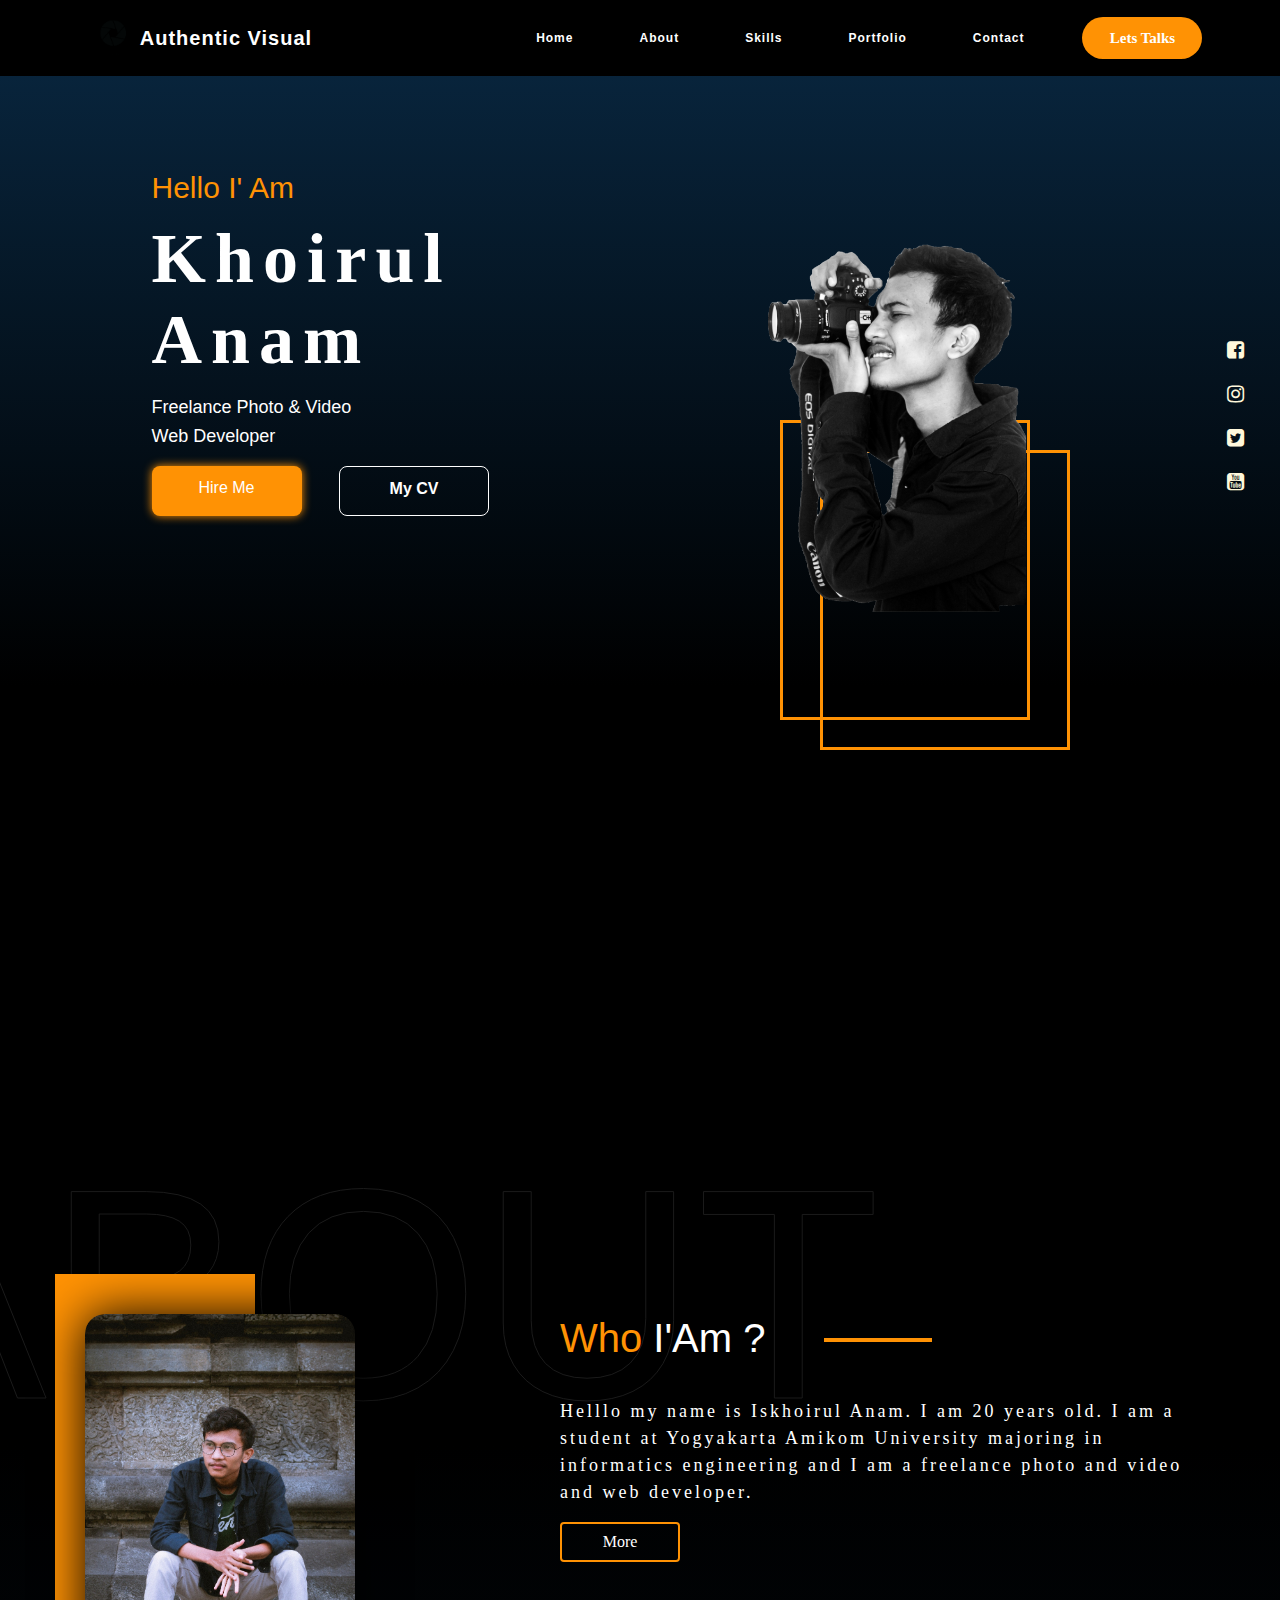
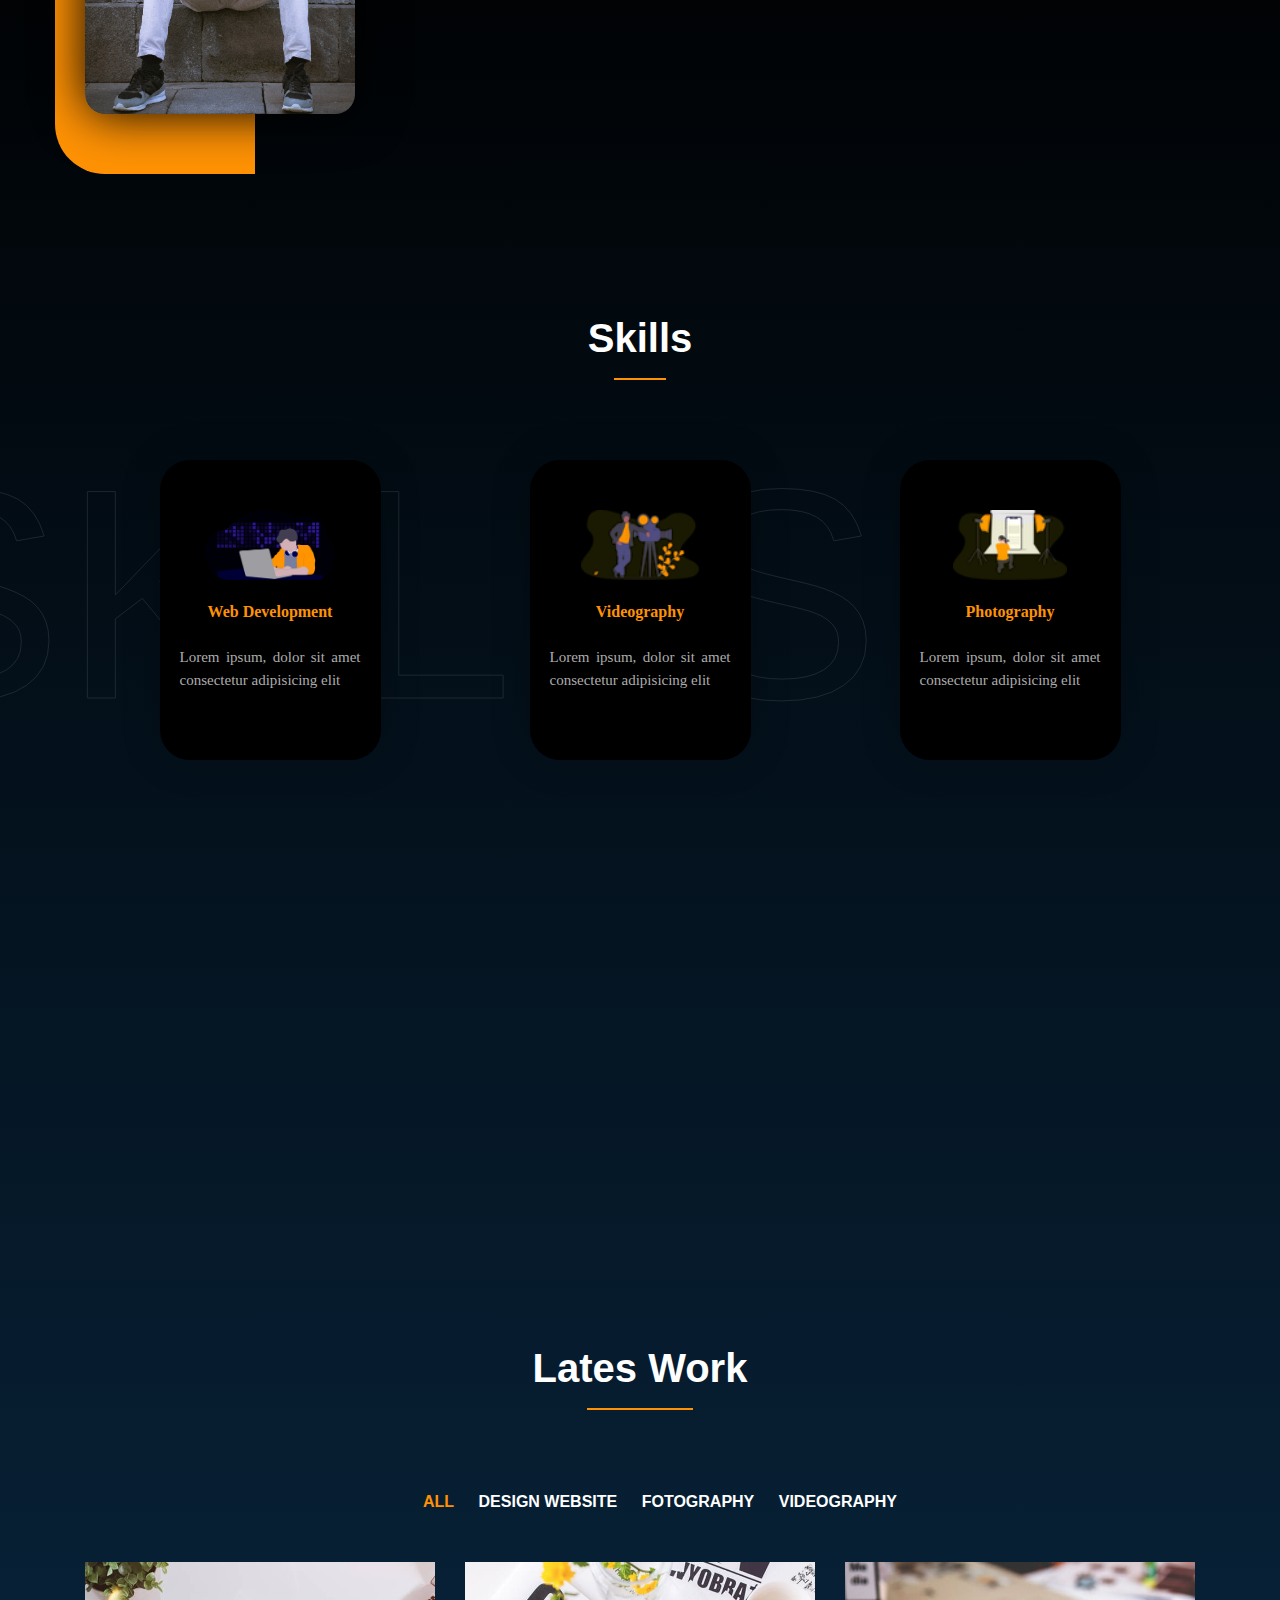
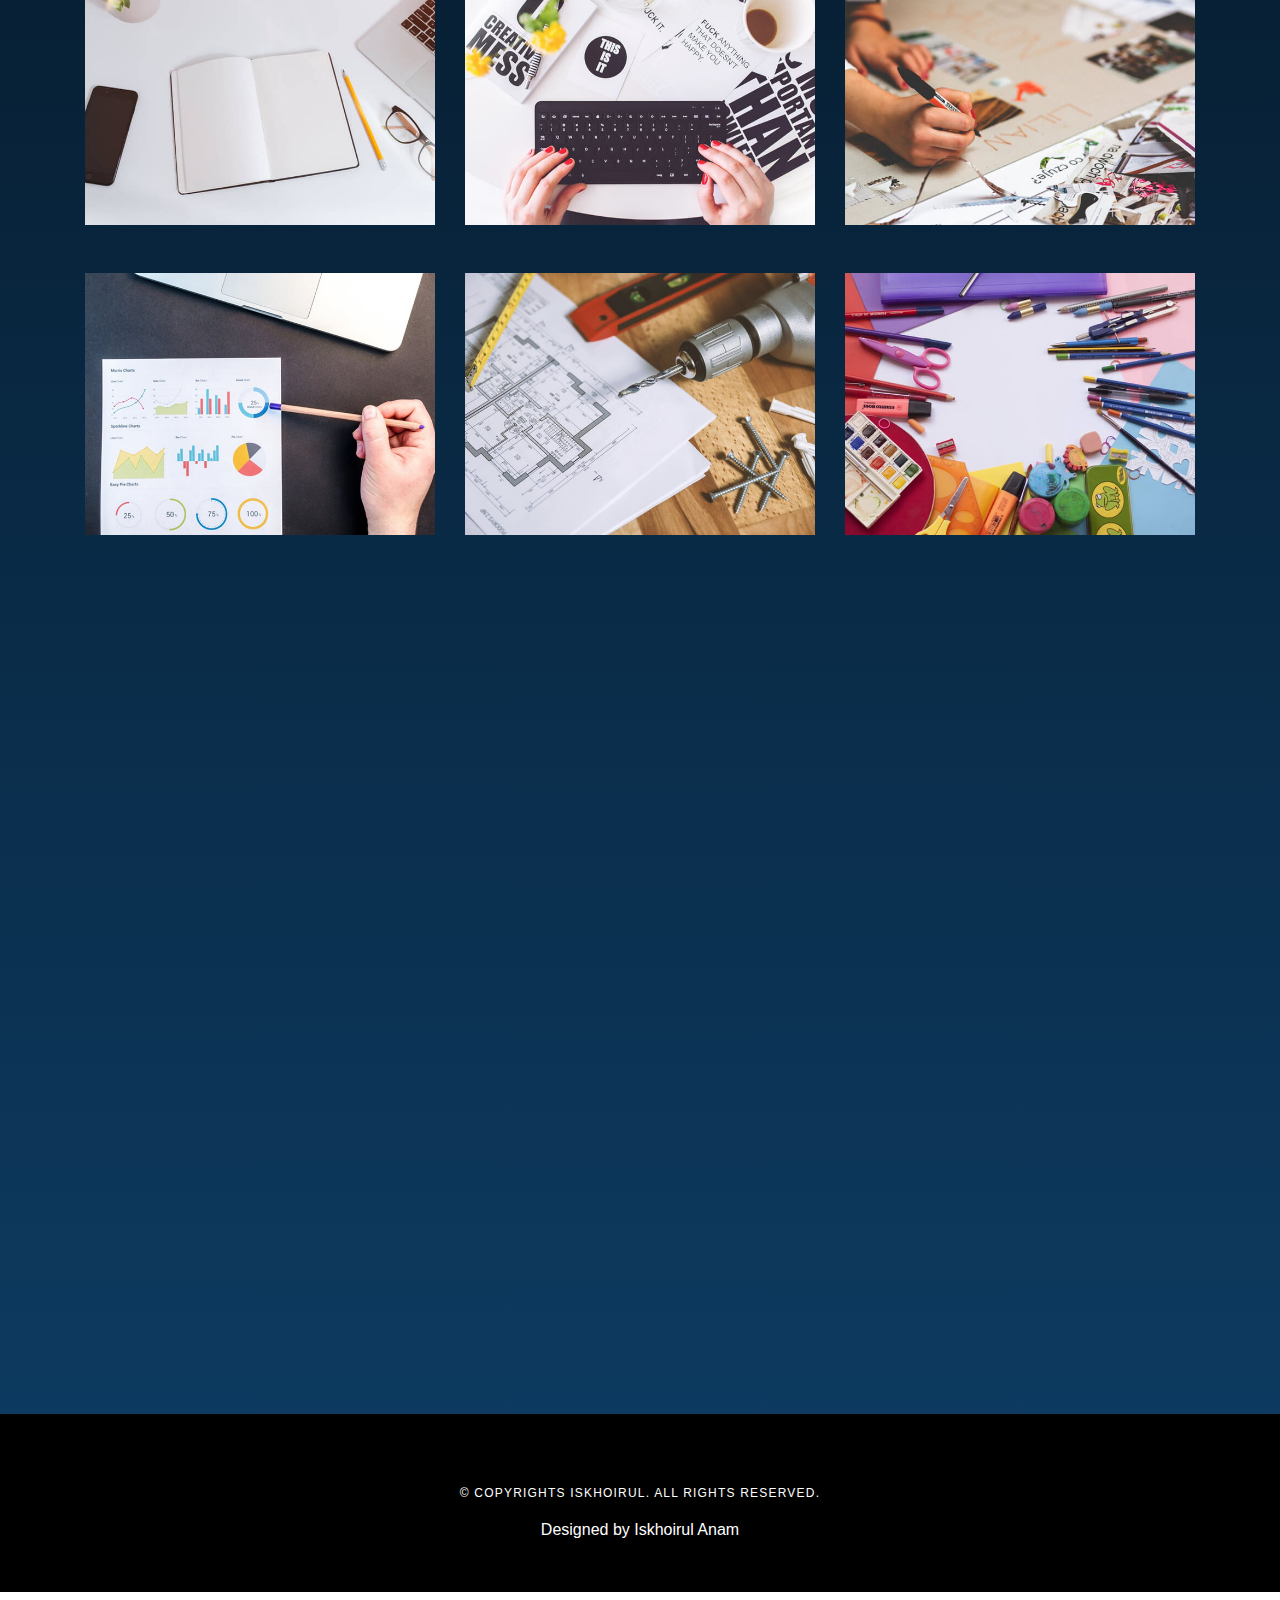
<file: index.html>
<html lang="en">

<head>
  <!-- Required meta tags -->
  <meta charset="utf-8">
  <meta name="viewport" content="width=device-width, initial-scale=1, shrink-to-fit=no">

  <!-- Bootstrap CSS -->

  <link rel="stylesheet" type="text/css" href="css/main.css">
  <link rel="stylesheet" type="text/css"
    href="https://stackpath.bootstrapcdn.com/font-awesome/4.7.0/css/font-awesome.min.css">
  <link rel="stylesheet" type="text/css" href="css/bootstrap.min.css">
  <script src="js/script.js"></script>
  <title>Authentic Visual</title>
</head>

<body>
  <!-- nav -->

  <nav class="navbar navbar-expand-lg fixed-top" id="navbar">
    <div class="container">
      <img src="img/logo anm-01.png">
      <a class="navbar-brand" href="#">Authentic Visual</a>
      <button class="navbar-toggler" type="button" data-toggle="collapse" data-target="#navbarNavAltMarkup"
        aria-controls="navbarNavAltMarkup" aria-expanded="false" aria-label="Toggle navigation">
        <span class="navbar-toggler-icon"></span>
      </button>
      <div class="collapse navbar-collapse" id="navbarNavAltMarkup">
        <div class="navbar-nav ml-auto">
          <a class="nav-item nav-link active" href="#">Home <span class="sr-only">(current)</span></a>
          <a class="nav-item nav-link" href="#">About</a>
          <a class="nav-item nav-link" href="#">Skills</a>
          <a class="nav-item nav-link" href="#">Portfolio</a>
          <a class="nav-item nav-link" href="contact.html">Contact</a>
        </div>

        <button type="button" class="btn btn-primary">Lets Talks</a></button>
      </div>
    </div>
  </nav>

  <!-- akhir nav -->

  <!-- header -->
  <section id=welcome-section>
    <header class="banner">

      <div class="container">
        <div class="row  justify-content-center">
          <div class="col-9 col-sm-4 col-md-6 col-lg-5 text-white">
            <h1 class="hello">Hello I' Am</h1>
            <p class="name">Khoirul </p>
            <p class="name">Anam</p>

            <p class="job">Freelance Photo & Video</p>
            <p class="job">Web Developer</p>

            <div class="row">
              <div class="col">
                <div class="hire"><a href="" class="btn text-white">Hire Me</a></div>
              </div>
              <div class="col">
                <div class="cv"><a href="https://github.com/iskhoirulanam" class="btn">My CV</a></div>
              </div>
            </div>
          </div>
          <div class="col-3 col-sm-6 col-md-4 col-lg-4 d-none d-sm-block offset-1">
            <img src="img/foto1.png" class="img-fluid gambar">

          </div>


          <div class="social-icons">
            <ul>
              <li><i class="fa fa-facebook-square"></i></li>
              <li><i class="fa fa-instagram"></i></li>
              <li><i class="fa fa-twitter-square"></i></li>
              <li><i class="fa fa-youtube-square"></i></li>
            </ul>
          </div>
        </div>
      </div>
      <div class="kotak"></div>
      <div class="kotak1"></div>



    </header>
  </section>


  <!-- Akhir Header -->

  <!-- Awal About -->
  <section class="bg">
    <h1 class="text-border-about">ABOUT</h1>
    <div class="about">

      <div class="container">
        <div class="row">
          <div class="col-md-5 content">
            <img src="img/foto2.jpg">
            <div class="kotak"></div>
          </div>

          <div class="col-md-7 content">
            <h1><span>Who</span> I'Am ? </h1>
            <hr>
            <p>Helllo my name is Iskhoirul Anam. I am 20 years old.

              I am a student at Yogyakarta Amikom University majoring in informatics

              engineering and I am a freelance photo and video and web developer.</p>
            <button class="btn more">More</button>
          </div>
        </div>
      </div>
    </div>

    <!-- Akhir About -->

    <!-- Awal Skill -->

    <h1 class="text-border-skill">SKILLS</h1>
    <div class="skill">

      <h1 class="text-center judul-section text-white">Skills</h1>
      <hr>

      <div class="row">
        <div class="col-md-4">
          <div class="skills text-center">
            <img src="./img/programmer.png" class="logo">
            <!-- <img src="/img/Polygon4.png" class="border-logo" alt=""> -->
            <p class="judul text-center">Web Development</p>
            <p class="desc text-center"> Lorem ipsum, dolor sit amet consectetur adipisicing elit</p>

          </div>
        </div>

        <div class="col-md-4">
          <div class="skills text-center">
            <img src="./img/videography.png" class="logo" alt="">
            <p class="judul text-center">Videography</p>
            <p class="desc text-center"> Lorem ipsum, dolor sit amet consectetur adipisicing elit</p>

          </div>
        </div>

        <div class="col-md-4">
          <div class="skills text-center">
            <img src="./img/photography.png" class="logo" alt="">
            <p class="judul text-center">Photography</p>
            <p class="desc text-center"> Lorem ipsum, dolor sit amet consectetur adipisicing elit</p>

          </div>
        </div>
      </div>


      <!-- <div class="row justify-content-center">
            <div class="col-md-4 text-center">
             
            </div> -->

      <!-- <div class="col-md-4 text-center ">
              <img src="/img/responsive.png" alt="">
              <p class="judul text-center">Videography</p>
              <p class="desc text-center">industry's standard 
                dummy text ever </p>
            </div>

            <div class="col-md-4  text-center">
              <img src="/img/responsive.png" alt="">
             <p class="judul text-center">Photography</p> 
             <p class="desc text-center">industry's standard 
              dummy text ever </p>
            </div> -->

    </div>
    </div>

    <!-- <img src="/img/Polygon 2.png" class="polygon">
    <img src="/img/Rectangle 15.png" class="lingkaran2"> -->
    </div>


    <!-- Akhir Skill -->


    <!-- Start Portfolio Work -->
    <section id="projects">
      <div class="project-tile">
        <div class="continter">
          <h1 class="text-center judul-section text-white">Lates Work</h1>
          <hr>
        </div>


        <div class="filter-button">
          <ul>
            <a>
              <li class="active" data-target="all">All</li>
            </a>
            <a>
              <li data-target="design">Design Website</li>
            </a>
            <a></a>
            <li data-target="fotography">Fotography</li></a>
            <a>
              <li data-target="videography">Videography</li>
            </a>
          </ul>
        </div>

        <div class="container">



          <div class="row portfolio-container mt-5">

            <div class="col-lg-4 col-md-6 portfolio-item filter-app">
              <a href="https://www.youtube.com/watch?v=ldCF-l1m04E"><img src="img/portfolio-1.jpg" class="img-fluid"
                  alt=""></a>
              <div class="portfolio-info">


              </div>
            </div>

            <div class="col-lg-4 col-md-6 portfolio-item filter-web">
              <img src="img/portfolio-2.jpg" class="img-fluid" alt="">
              <div class="portfolio-info">



              </div>
            </div>

            <div class="col-lg-4 col-md-6 portfolio-item filter-app">
              <img src="img/portfolio-3.jpg" class="img-fluid" alt="">
              <div class="portfolio-info">


              </div>
            </div>
          </div>

          <div class="row portfolio-container mt-5">
            <div class="col-lg-4 col-md-6 portfolio-item filter-card">
              <img src="img/portfolio-4.jpg" class="img-fluid" alt="">
              <div class="portfolio-info">


              </div>
            </div>

            <div class="col-lg-4 col-md-6 portfolio-item filter-web">
              <img src="img/portfolio-5.jpg" class="img-fluid" alt="">
              <div class="portfolio-info">


              </div>
            </div>

            <div class="col-lg-4 col-md-6 portfolio-item filter-app">
              <img src="img/portfolio-6.jpg" class="img-fluid" alt="">
              <div class="portfolio-info">


              </div>
            </div>
          </div>
        </div>
      </div>
    </section>
  </section>



  <!-- Said -->


  <!-- Akhir Said -->

  <!-- Contact -->

  <!-- <div class="contact">
    <div class="container">
    
      <div class="bungkus3">
        <div class="row justify-content-around">
          <div class="col-md-4 pt-5 input">
            <form>
              <div class="form-group">
                <label for="exampleInputEmail1" class="text-white">Full Name</label>
                <input type="text" class="form-control" id="exampleInputEmail1" aria-describedby="emailHelp"
                  placeholder="Enter Fullname">

              </div>
              <div class="form-group">
                <label for="exampleInputPassword1" class="text-white">Email</label>
                <input type="email" class="form-control" id="exampleInputPassword1" placeholder="Enter Your Name">
              </div>

              <div class="form-group">
                <label for="exampleInputPassword1" class="text-white">Message</label>
                <input type="text" class="form-control message" id="exampleInputPassword1" placeholder="Enter Message">
              </div>

              <button type="submit" class="btn btn-primary">Submit</button>
            </form>
          </div>

          <div class="col-md-4 pt-5 gambar">
            <h3 class="text-white">Contact Me</h3>
            <hr>
            <img src="/img/contact.png" alt="">
          </div>
        </div>
      </div>
    </div>
  </div> -->
  <!-- Akhir Contact -->


  <!-- ======= Footer ======= -->
  <div id="footer" class="text-center">
    <div class="container">
      <div class="socials-media text-center">

        <ul class="list-unstyled">
          <li><a href="#"><i class="ion-social-facebook"></i></a></li>
          <li><a href="#"><i class="ion-social-twitter"></i></a></li>
          <li><a href="#"><i class="ion-social-instagram"></i></a></li>
          <li><a href="#"><i class="ion-social-googleplus"></i></a></li>
          <li><a href="#"><i class="ion-social-tumblr"></i></a></li>
          <li><a href="#"><i class="ion-social-dribbble"></i></a></li>
        </ul>

      </div>

      <p>&copy; Copyrights Iskhoirul. All rights reserved.</p>

      <div class="credits">

        Designed by Iskhoirul Anam
      </div>

    </div>
  </div>
  <!-- End Footer -->
  <!-- Optional JavaScript -->
  <!-- jQuery first, then Popper.js, then Bootstrap JS -->

  <script src="js/script.js"></script>
</body>

</html>
</file>
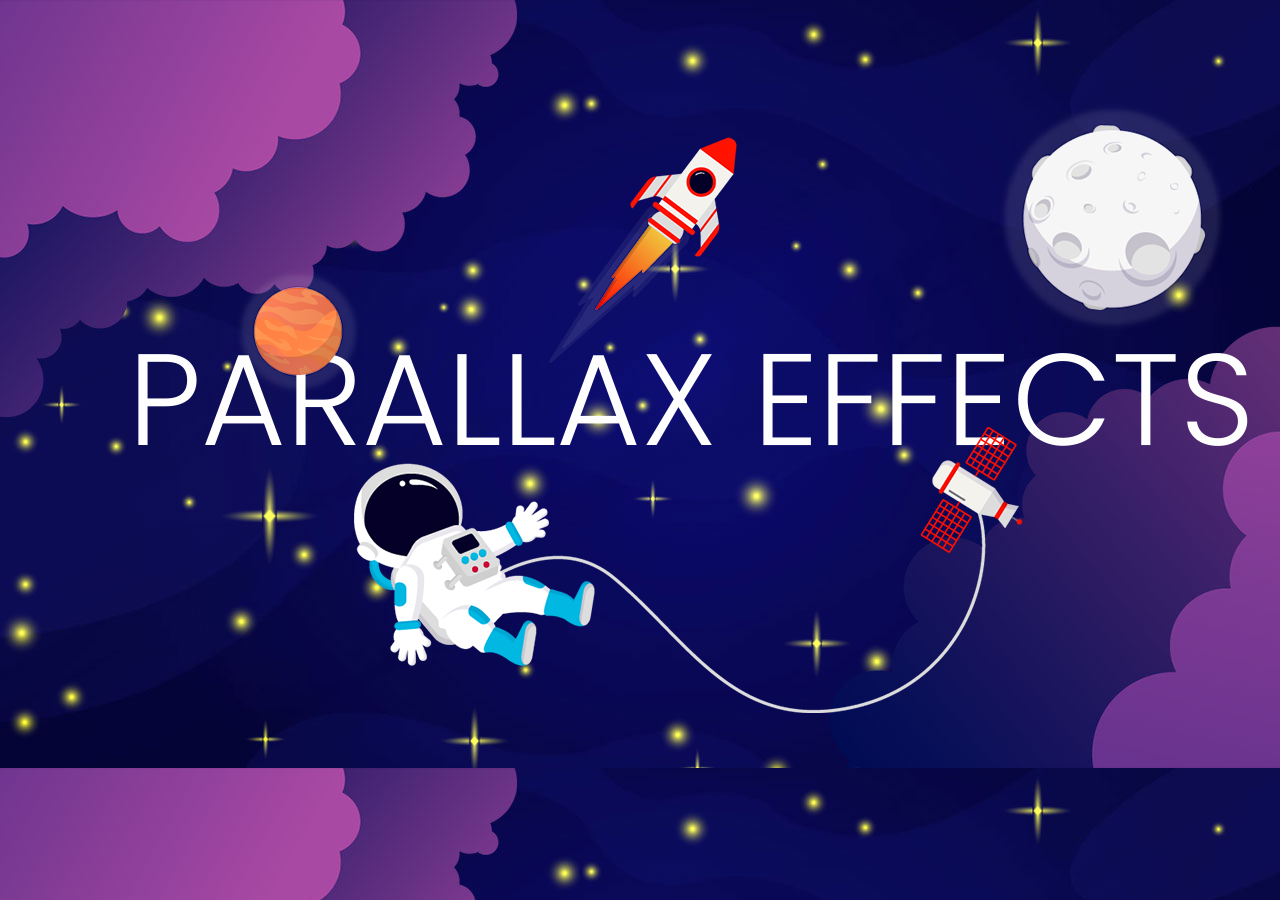
<file: Parallax.js_OnlineTutorials/index.html>
<!doctype html>
<html>
<head>
	<meta charset="utf-8">
	<title>Parallax.js</title>
	<link rel="stylesheet" href="style.css">
<script src="parallax.js"></script>
</head>
<body>
	<div class="container">
		<ul id="scene">
			<li class="layer" data-depth=".3"><img src="text.png"></li>
			<li class="layer" data-depth="1"><img src="planet1.png"></li>
			<li class="layer" data-depth="-1"><img src="planet2.png"></li>
			<li class="layer" data-depth="2"><img src="astronaut.png"></li>
			<li class="layer" data-depth="0.5"><img src="rocket.png"></li>
		</ul>
	</div>
	<script>
		var scene = document.getElementById('scene');
		var parallax = new Parallax(scene);
	</script>
</body>
</html>
</file>
<file: css/main.css>
html {
  padding: 0;
  margin: 0;
}

body {
  font-family: "Montserrat", sans-serif;
}

* {
  -webkit-box-sizing: border-box;
          box-sizing: border-box;
}

/* Navbar */
.navbar {
  background-color: black !important;
  z-index: 1;
}

.navbar .btn {
  background-color: #FF9204 !important;
  color: white !important;
  border-radius: 30px !important;
  font-family: roboto !important;
  font-weight: bold !important;
  padding: 10 !important;
  padding-left: 10px !important;
  width: 120px;
  font-size: 15px;
  border: none;
}

.navbar .nav-item {
  margin-right: 50px;
  font-size: 12px;
}

.navbar .navbar-nav {
  margin-left: 200px !important;
}

.navbar a ::after {
  content: '';
  width: 0;
  height: 2px;
  background-color: #FF9204;
  display: block;
  margin: auto;
  -webkit-transition: .5s;
  transition: .5s;
}

.navbar a ::hover ::after {
  content: '';
  width: 100%;
  height: 2px;
  background-color: #FF9204;
  display: block;
  margin: auto;
}

.navbar a {
  color: white !important;
  -webkit-transition: .5s;
  transition: .5s;
  font-weight: bold;
  letter-spacing: 1px;
}

.navbar img {
  height: 60px;
}

/* Hedder */
header {
  margin-top: -300px;
  padding-top: 420px;
  height: 146vh;
  background: #0d3a60;
  background: -webkit-gradient(linear, left top, left bottom, from(#0d3a60), color-stop(75%, black));
  background: linear-gradient(180deg, #0d3a60 0%, black 75%);
  background-size: cover;
  position: static;
}

header .col-9 {
  margin-top: 50px;
  z-index: 7;
}

header .job {
  margin-top: -14px;
  font-size: 18px;
  font-weight: 100;
}

header .gambar {
  z-index: 1;
  position: relative;
  height: 400px;
  top: 100px;
}

header .lingkaran {
  z-index: 0;
  position: relative;
  bottom: 420px;
  left: 720px;
  width: 35%;
}

header .hire .btn {
  background-color: #FF9204;
  border: none;
  border-radius: 8px;
  padding: 10px;
  width: 150px;
  height: 50px;
  -webkit-box-align: center;
      -ms-flex-align: center;
          align-items: center;
  -webkit-box-shadow: 0px 0px 10px #ff9204;
          box-shadow: 0px 0px 10px #ff9204;
}

header .hire .btn:hover {
  opacity: 90%;
}

header .cv .btn {
  border: white solid 1px;
  border-radius: 8px;
  color: white !important;
  font-weight: bold;
  padding: 10px;
  width: 150px;
  position: relative;
  height: 50px;
  right: 50px;
  background-color: none;
}

header .cv .btn:hover {
  opacity: 90%;
}

header .kotak {
  border: #FF9204 solid 3px;
  height: 300px;
  width: 250px;
  position: absolute;
  float: right;
  bottom: 180px;
  right: 250px;
}

header .kotak1 {
  border: #FF9204 solid 3px;
  height: 300px;
  width: 250px;
  position: absolute;
  float: right;
  bottom: 150px;
  right: 210px;
}

header .social-icons {
  position: relative;
  top: 200px;
  left: 100px;
}

header .social-icons ul {
  color: cornsilk;
  cursor: pointer;
  z-index: 10;
  height: 400px;
}

header .social-icons ul li {
  list-style: none;
  margin-top: 20px;
  -webkit-transition: .5s;
  transition: .5s;
}

header .social-icons ul li .fa {
  font-size: 20px;
}

header .social-icons ul li:hover {
  color: #FF9204;
}

header .hello {
  font-size: 30px;
  font-weight: 100;
  margin-bottom: 40px;
  color: #FF9204;
  z-index: 3;
}

header .name {
  font-size: 70px;
  font-family: Rockwell;
  font-weight: bold;
  margin-top: -40px;
  z-index: 2;
  letter-spacing: 9px;
}

/* .lingkaran2 {
	
	opacity:;
	position: relative;
	left: 1000px;
	bottom: 500px;
}

.lingkaran2 img {
	height: 250px;
	width: 250px;
	opacity: 70%;
	z-index: -1;
	position: absolute;
} */
/* Section */
section.bg {
  background: #0d3a60;
  background: -webkit-gradient(linear, left bottom, left top, from(#0d3a60), color-stop(88%, black));
  background: linear-gradient(360deg, #0d3a60 0%, black 88%);
  height: 400vh;
}

.about p {
  margin-top: 10px;
  font-family: roboto;
  letter-spacing: 3px;
  font-size: 18px;
  color: white;
}

.about h1 {
  color: white;
}

.about hr {
  border: 2px solid #FF9204;
  width: 104px;
  position: relative;
  bottom: 40px;
}

.about span {
  color: #FF9204;
}

.about .kotak {
  background-color: #FF9204;
  height: 500px;
  width: 200px;
  position: relative;
  border-radius: 0 0 0 50px;
  margin-right: 100px;
  right: 30px;
  bottom: 40px;
}

.about img {
  height: 400px;
  width: 270px;
  position: absolute;
  z-index: 1;
  border-radius: 20px;
  -webkit-box-shadow: 0px 0px 50px black;
          box-shadow: 0px 0px 50px black;
}

.about .content {
  margin-top: 200px;
}

.about .judul-section {
  color: white;
}

.about .more {
  border: solid 2px #FF9204;
  width: 120px;
  padding: 6px;
  font-family: roboto;
  color: white;
  -webkit-transition: .3s;
  transition: .3s;
}

.about .more:hover {
  background-color: #FF9204;
  color: white;
}

.about {
  padding-top: 100px;
}

.text-border-about {
  font-size: 300px;
  position: absolute;
  -webkit-text-stroke: 1px white;
  color: transparent;
  right: 400px;
  opacity: 10%;
  margin-top: 100px;
}

h1.text-border-skill {
  font-size: 300px;
  position: absolute;
  -webkit-text-stroke: 1px white;
  color: transparent;
  right: 400px;
  opacity: 10%;
  margin-top: 200px;
}

/* Skill */
.skill {
  padding: 100px;
  height: 120vh;
  -webkit-box-sizing: border-box;
          box-sizing: border-box;
}

.skill .polygon {
  position: relative;
  float: right;
  bottom: 500px;
  -webkit-transform: rotate(180deg);
  transform: rotate(180deg);
}

.skill .skills {
  height: 300px;
  width: 65%;
  background-color: black;
  margin-top: 100px;
  margin: auto;
  border-radius: 30px;
  -webkit-box-shadow: 0px 0px 40px rgba(0, 0, 0, 0.2);
          box-shadow: 0px 0px 40px rgba(0, 0, 0, 0.2);
  padding-top: 50px;
  -webkit-transition: .5s;
  transition: .5s;
}

.skill .skills .judul {
  margin-top: 20px;
  color: #FF9204;
  font-family: "Roboto";
  font-weight: bold;
  text-align: justify;
}

.skill .skills .desc {
  margin-top: 20px;
  color: #ACACAC !important;
  font-family: "Roboto";
  text-align: justify !important;
  font-size: 15px;
  padding: 2px 20px;
}

.skill .skills .logo {
  height: 70px;
  text-align: justify;
}

.skill .skills:hover {
  border: #FF9204 solid 1px;
  -webkit-box-shadow: 0px 0px 50px rgba(255, 146, 4, 0.5);
          box-shadow: 0px 0px 50px rgba(255, 146, 4, 0.5);
}

.skill h1 {
  font-weight: bold;
  margin-bottom: 10px;
}

.skill hr {
  border: 1px solid #FF9204;
  width: 50px;
  margin-bottom: 80px;
}

.skill .row {
  padding: -100px;
}

/* AKhirs skill */
/* Portfolo */
.project-tile {
  height: 100vh;
  margin-top: 50px;
}

.project-tile h1 {
  font-weight: bold;
}

.project-tile hr {
  border: 1px solid #FF9204;
  width: 104px;
  margin-bottom: 80px;
}

.project-tile .filter-button ul li {
  display: inline-block;
  font-size: 16px;
  cursor: pointer;
  font-weight: bold;
  margin: 0 10px;
  text-transform: uppercase;
}

.project-tile .filter-button {
  text-align: center;
}

.project-tile ul li.active {
  color: #FF9204;
}

.project-tile ul li {
  color: white;
}

.project-tile ul li:hover {
  color: #FF9204;
}

.contact {
  background: black;
  background: -webkit-gradient(linear, left bottom, left top, from(black), to(#0f375a));
  background: linear-gradient(360deg, black 0%, #0f375a 100%);
  height: 120vh;
  padding-top: 200px;
}

.contact .row {
  -webkit-box-pack: center;
      -ms-flex-pack: center;
          justify-content: center;
}

form {
  padding-left: 0px;
}

.contact img {
  width: 220px;
  margin-top: 50px;
}

.form-control {
  border-radius: 17px !important;
}

input.message {
  height: 120px;
}

.form-group {
  padding-top: 10px;
}

.contact .btn {
  background-color: #FF9204;
  border: none;
  border-radius: 20px !important;
  height: 40px;
  padding-left: 40px;
  padding-right: 40px;
  margin-top: 10px;
}

label {
  font-size: 12px;
}

.contact hr {
  border: 2px solid #FF9204;
  bottom: 40px;
}

.contact .bungkus3 {
  background-color: #061C2E;
  z-index: 3;
  border-radius: 16px;
  min-height: 400px;
  -webkit-box-shadow: 2px 2px 6px 2px #061928, -2px -2px 6px 2px #fff;
          box-shadow: 2px 2px 6px 2px #061928, -2px -2px 6px 2px #fff;
}

/* .contact .bungkus2 {
	background-color:#061928;
	height: 100px;
	z-index: 2;
	margin-bottom: 100px;
	position: relative;
} */
/* .contact .bungkus1 {
	background-color:#FFFFFF;
	height: 100px;
	filter: blur(3px);
	z-index: 1;
} */
.segitiga {
  width: 0;
  height: 0;
  border-left: 30px solid transparent;
  border-right: 30px solid transparent;
  border-bottom: 50px solid #000CB7;
  opacity: 23%;
  -webkit-transform: rotate(30deg);
  transform: rotate(30deg);
}

#footer {
  background: black;
  padding-top: 50px;
  padding-bottom: 50px;
  color: white;
}

#footer .socials-media {
  width: 100%;
}

#footer .socials-media ul {
  display: inline-block;
  float: none;
  margin: 0 0 20px 0;
}

#footer .socials-media ul li {
  float: left;
  margin-left: 10px;
  margin-right: 10px;
}

#footer .socials-media ul li a {
  font-size: 24px;
  color: white;
  letter-spacing: 0.1em;
  font-weight: 500;
  background: transparent;
  text-transform: uppercase;
  -webkit-transition: all 0.5s ease-in-out 0s;
  transition: all 0.5s ease-in-out 0s;
}

#footer .socials-media ul li a:hover {
  color: #b8a07e;
  -webkit-transition: all 0.5s ease-in-out 0s;
  transition: all 0.5s ease-in-out 0s;
}

#footer p {
  font-size: 12px;
  letter-spacing: 0.1em;
  font-weight: 500;
  margin-top: 0;
  text-transform: uppercase;
}
/*# sourceMappingURL=main.css.map */
</file>
<file: Parallax.js_OnlineTutorials/style.css>
body
{
	margin: 0;
	padding: 0;
}
.container
{
	width: 100%;
	height: 100vh;
	overflow: hidden;
	background: url(background.jpg);
	background-attachment: fixed;
}
.mixBlnd
{
	background-blend-mode: screen;
}
</file>
